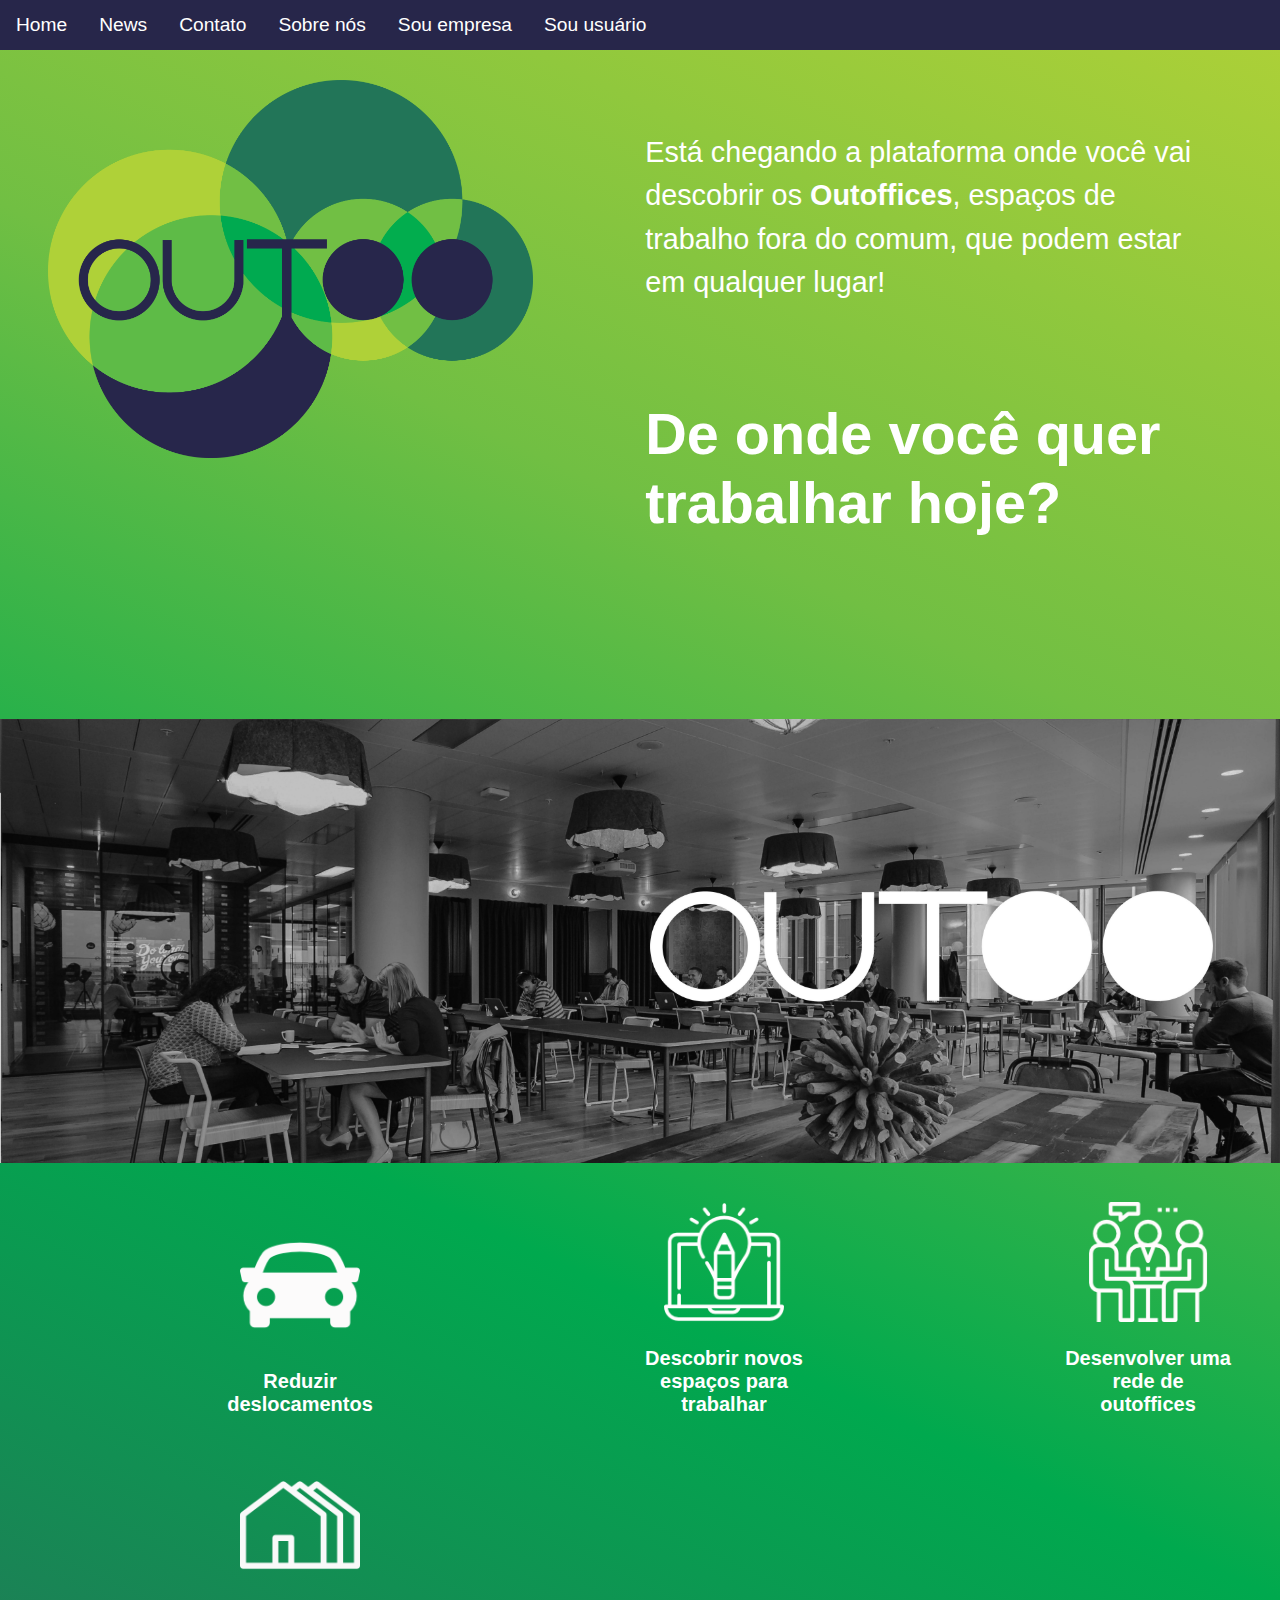
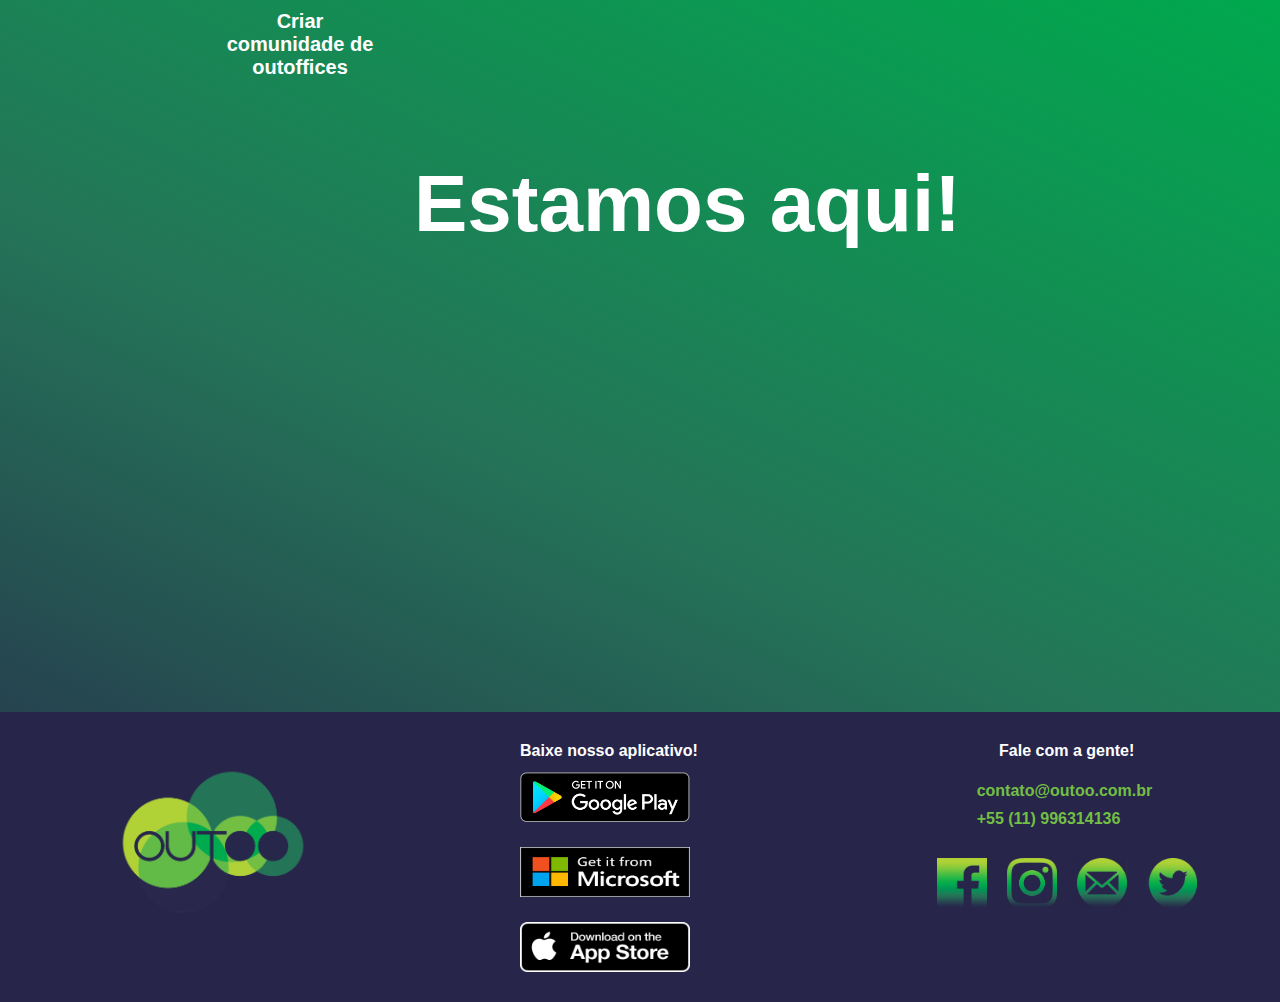
<file: index.html>
<!DOCTYPE html>

<html lang="en">

<head>
	<link rel="stylesheet" href="css/style.css">
		<meta charset="UTF-8">
		<title> Outoo </title>
	<link rel="icon" href="img/siteicon.png">

</head>

<body>
	<div class="divisor">
	<!-- Fe -->
		  <nav>
	  <div class="itens-nav">
	  <ul>
	    <li><a href="default.asp">Home</a></li>
	    <li><a href="news.asp">News</a></li>
	    <li><a href="contact.asp">Contato</a></li>
	    <li><a href="about.asp">Sobre nós</a></li>
	    <li><a href="cadEmpresa.html">Sou empresa</a></li>
	     <li><a href="cadUsuario.html">Sou usuário</a></li>
	  </ul>
	</div>
	</nav>
	  <div class="div-logo-texto">
	  <div class="logo">
	    <img src="img/outoo_logo.png" alt="Logo Outoo">
	  </div>
	  <div class="texto">

	  </div>
	  <div class="texto-logo">
	    <p>Está chegando a plataforma onde você vai descobrir os <b>Outoffices</b>, espaços de trabalho fora do comum, que podem estar em qualquer lugar!</p>
	    <p></p>
	    <h1>De onde você quer trabalhar hoje?</h1>
	  </div>
	</div>
	<!-- Paula -->
<img class="fotocentral" src="img/outoo_social_FINAL5(4).jpg">


  <div class="flex-container">
    <img class="foto1" src="img/foto-carro.png">
    <p><b>Reduzir deslocamentos</b></p>
  </div>

  <div class="flex-container">
    <img class="foto2" src="img/foto-computer-branco.png">
    <p><b>Descobrir novos espaços para trabalhar</b></p>
    </div>

  <div class="flex-container">
    <img class="foto3" src="img/foto-meeting.png">
    <p><b>Desenvolver uma rede de outoffices</b></p>
  </div>

  <div class="flex-container">
    <img class="foto4" src="img/foto-casa.png">
    <p><b>Criar comunidade de outoffices</b></p>

    </div>
  </img>
  <!-- Paula -->

	<!-- Gui -->

 <div class="Gui">
	<div class="mapa">
		<div class="estamosaquidiv"><p class="estamosaquitxt"><font face="Arial"><b>Estamos aqui!</b></font></p></div>

		 <iframe src="https://www.google.com/maps/embed?pb=!1m14!1m8!1m3!1d14628.672222290254!2d-46.654272!3d-23.562407!3m2!1i1024!2i768!4f13.1!3m3!1m2!1s0x0%3A0x2ef43bda9ab2b4f3!2sMasterTech!5e0!3m2!1spt-BR!2sbr!4v1515765647258" width="600" height="450" frameborder="0" style="border:0" allowfullscreen></iframe>
	</div>


		<div class="footer">
				<div class="colunas-container ">

					<div class="coluna1">
						<div class="logo-footer">
							<img class="logo-footer" src="img/siteicon.png" alt="">

						</div>
					</div>

					<div class="coluna2">
						<div class="titulo">
							<div class="lista-social">
								<li class="titulo-social" >
								  <font class="fonte2" face="Arial"> <b> Baixe nosso aplicativo! <br> </b> </font> <br />
								</li>
									 <li>
										<div class="App">
											<div class="mac">
												 <img class="mac" src="img/icones/appstore.png">
											</div>

											<div class="microsoft">
												<img class="microsoft" src="img/icones/MS.png">

											</div>

											<div class="market">
													<img class="market" src="img/icones/market.png">

											</div>
										</div>
									</li>
							</div>
						</div>
					</div>

					<div class="Coluna3">
						<div class="titulo">
							<div class="lista-social">
								<li class="titulo-social2" >
								  <font class="fonte" face="Arial"> <b>Fale com a gente!</b> </font> <br />
								</li>
								<div>
									<li class="contatomail"><font class="sub-fonte" face="Arial"> <b>contato@outoo.com.br</b> </font> <br /> </li>
									<li class="contatocel"><font class="sub-fonte" face="Arial"> <b> +55 (11) 996314136</b> </font> <br /></li>
								</div>
								<br>
									 <li class="socialgrid">
										<div class="social">
											<div class="facebook">
												 <img class="facebook" src="img/icones/fb-outoo.png">
											</div>

											<div class="instagram">
												<img class="instagram" src="img/icones/ig-outoo.png">

											</div>

											<div class="email">
													<img class="email" src="img/icones/email-outoo.png">

											</div>
											<div class="twitter">
												 <img class="twitter" src="img/icones/tt-outoo.png">
											</div>
										</div>
									</li>
							</div>
						</div>
					</div>

			</div>
		</div>
	</div>
</div>
</body>
</html>
</file>
<file: css/style.css>
/*Fe*/
	body {
  background-image: linear-gradient(25deg, #27264A, #247558, #00A94E, #71BF43, #AFD137);
  margin: 0;
}

ul {
    list-style-type: none;
    margin: 0;
    padding: 0;
    overflow: hidden;
    background-color: #27264A;
    position: fixed;
    top: 0;
    width: 100%;
}

li {
    float: left;
}

li a {
    display: block;
    color: white;
    text-align: center;
    padding: 14px 16px;
    text-decoration: none;
    font-family: arial;
    font-size: 1.2em;
}


li a:hover {
    background-color: #black;
}

.active {
    background-color: #4CAF50;
}

.div-logo-texto {
  display: flex;
}

.logo .texto-logo {
  display: inline-block;
}

.logo {
  box-sizing: border-box;
  width: 50%;
  padding: 5em 3em;
}

.texto-logo {
  width: 50%;
  font-family: Arial;
  color: white;
  font-size: 1.8em;
  margin: 8% 5% ;
  padding: 0;
  line-height: 1.5em
}
.texto-logo h1 {
  line-height: 1.2em;
  padding-top: 1em
}


img {
  width: 100%;
}
/*Fe*/

/*Paula*/
body {
  margin-right: 0;
  margin-left: 0;
}

/* Foto centralizada abaixo */
.fotocentral {
  max-width: 100%;
  margin-top: 40px;
  margin-left: 0;
  margin-right: 0;
  padding: 0;
    }

.foto1 , .foto2, .foto3 , .foto4 {
  height: 120px;
  width: 120px;
}


.flex-container {
  display: inline-block;
  color: white;
  border-radius: 150px;
  height:200px;
  width: 200px;
  margin:20px;
  margin-left:200px;
  align-content: center;
  box-sizing: border-box;
  justify-content: center;
  text-align: center;
  padding: 15px;
  font-family: arial ;
  font-size:20px;
    }


/*Gui*/
	.twitter , .facebook, .email, .instagram {
	width: 50px;
	height: 50px;
}

	.footer   {
	 padding-top: 30px;
    background-color: #27264a;
    position:relative;
  	bottom:0;
 	width: 100%;
 	height: 260px;
}

	.lista-social{	
    justify-content: space-around;
}

	.titulo-social{
	align-content: center;
    display: flex;
    height: 30px;
    width: 100%;
    margin-left: 30px;
}
	.titulo-social2{
	align-content: center;
    display: flex;
    height: 30px;
    width: 100%;
    margin-left: 30px;
}

	.fonte{
	width: 240px;
	display: inline-grid;
	justify-content: center;
	}
	.fonte3{
		margin-left: 30px;
	}

 .lista , .socialtxt{
 	display: flex;
 	flex-direction:row;
 	justify-content: flex-start;
 	margin:50px;
 
 }

	 .colunas-container{
	display: flex;
	justify-content: space-around;
 }

 	.coluna1{	
	position:relative;
	display: flex;
	justify-content: center;
	color:white;
	position: relative;
	min-height: 1px;
	padding-right: 15px;
	padding-left: 15px;
	width: 33%;
	height:200px;
}
 

	 .coluna2{
 	position: relative;
 	display: flex;
	justify-content: center;
	color:white;
	position: relative;
	min-height: 1px;
	padding-right: 15px;
	padding-left: 15px;
	width: 33%;
	height:200px
}
 

 .Coluna3 {
	display: flex;
	justify-content: center;
	color:white;
	position: relative;
	min-height: 1px;
	padding-right: 15px;
	padding-left: 15px;
	width: 33%;
	height:200px;
}

	.lista-social  {
	list-style-type:none;
	width: 300px;
	}

	.social {
	 display: flex;
	 width: 260px;
	 justify-content: space-between;
	}
	
	.sub-fonte{
		color:rgb(114, 191, 68);

	}
	.logo-footer{
			height: 200px;
			width: 200px;
	}

	.socialgrid{
		display: flex;
		justify-content: space-between;
		margin-top: 30px;
		margin-left: 20px;
	}

	.mac , .microsoft , .market{
		width: 170px;
		height: 50px;

	}
	.App{
	margin-left: 30px;
    justify-content: space-between;
    display: flex;
    flex-direction: column-reverse;
    height: 200px;
	}

.contatomail , .contatocel {
	text-align: center;
		margin-top: 10px;
		margin-left: 60px;
}

.mapa{
	position: relative;

	margin-left: 30%;

}
.estamosaquitxt{
	font-size: 80px;
	margin-left: 30px;
	color:white;
}
.estamosaquidiv{
	height: 100px;
	margin: 0px;
}
/*Gui*/
</file>
